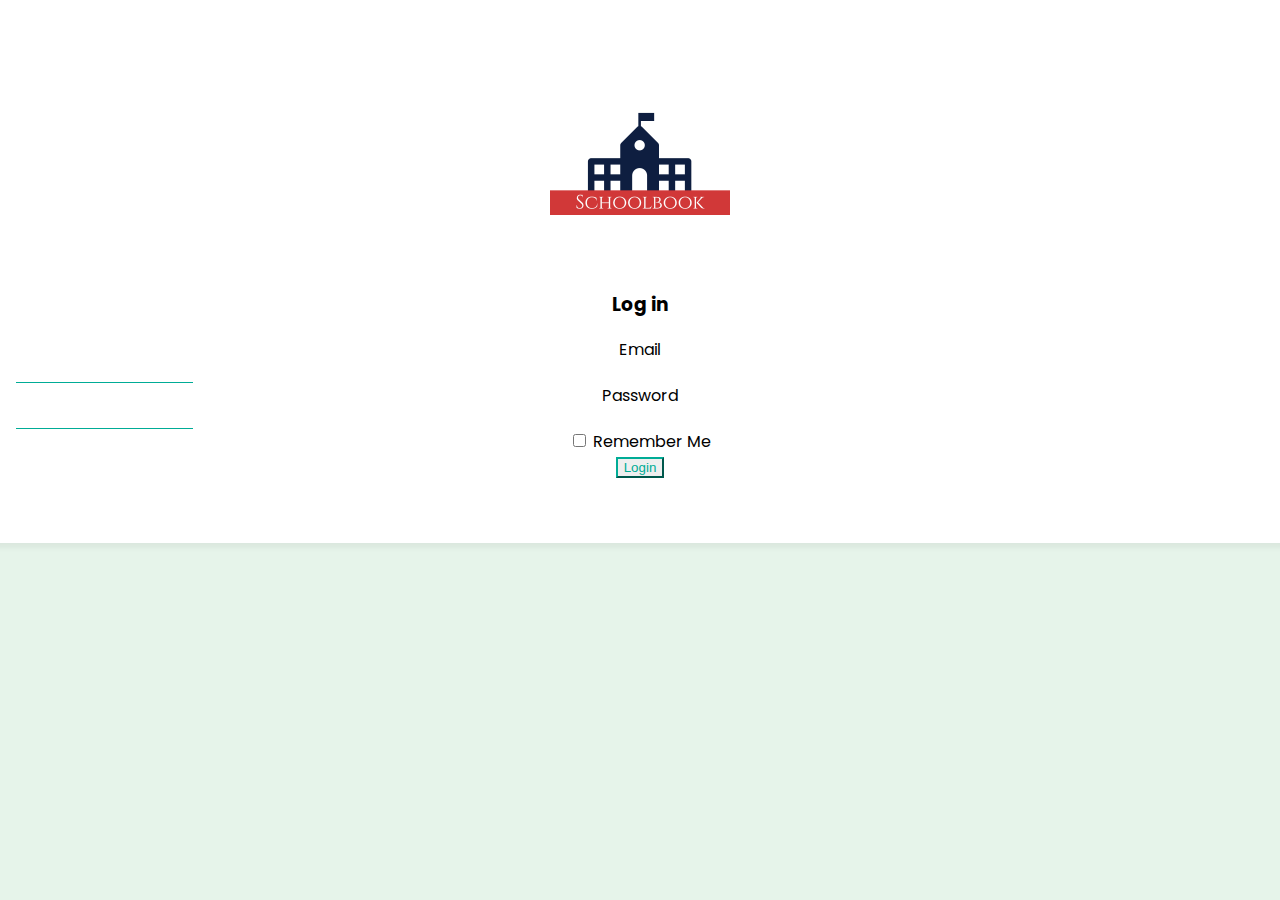
<file: index.html>
<!DOCTYPE html>
<html lang="en">
<head>
  <meta charset="utf-8">
  <link rel="icon" type="image.png" href="img/favicon-16x16.png" sizes="16x16">
  <meta name="viewport" content="width=device-width, initial-scale=1, shrink-to-fit=no">
  <title>Login page</title>

  <link rel="stylesheet" href="https://cdn.jsdelivr.net/npm/bootstrap@4.5.3/dist/css/bootstrap.min.css" integrity="sha384-TX8t27EcRE3e/ihU7zmQxVncDAy5uIKz4rEkgIXeMed4M0jlfIDPvg6uqKI2xXr2" crossorigin="anonymous">
  <link rel="stylesheet" type="text/css" href="css/style.css">

  <meta name="keywords" content="skolportal, schoolbook, elevadministration, föräldraportal, elevkalender">

  <meta name="description" content="En trygg skolportal riktat till lärare och föräldrar med chattfunktion, bilddelning och kalender.">

</head>

  <body>

  <!-- koden nedan innehåller inloggningsformuläret-->
    <div class="container">
      <div class="row content">
        <div class="col-md-6 mb-3">
          <img src="img/logo.jpg" class="img-fluid" alt="image">
        </div>
        <div class="col-md-6">
          <h3 class="login-text mb-3">Log in</h3>

          <form name="loginForm" action="huvudsida.html" onsubmit="return checkLogin()">
            <div class="form-group">
              <label for="email">Email</label>
              <input type="email" id="email" class="form-control">
            </div>
            <div class="form-group">
              <label for="password">Password</label>
              <input type="password" id="password" class="form-control">
            </div>
            <div class="form-group form-check">
              <input type="checkbox" name="checkbox" class="form-check-input" id="checkBox" onclick="toggleCheckbox()">
              <label class="form-check-label" for="checkbox">Remember Me</label>
            </div>
            <input  button class="btn btn-class" type="submit" value="Login">
          </div>
        </form>
        </div>
      </div>


    </body>

    <script src="https://code.jquery.com/jquery-3.5.1.slim.min.js" integrity="sha384-DfXdz2htPH0lsSSs5nCTpuj/zy4C+OGpamoFVy38MVBnE+IbbVYUew+OrCXaRkfj" crossorigin="anonymous"></script>

    <script src="script.js"></script>
    </html>
</file>
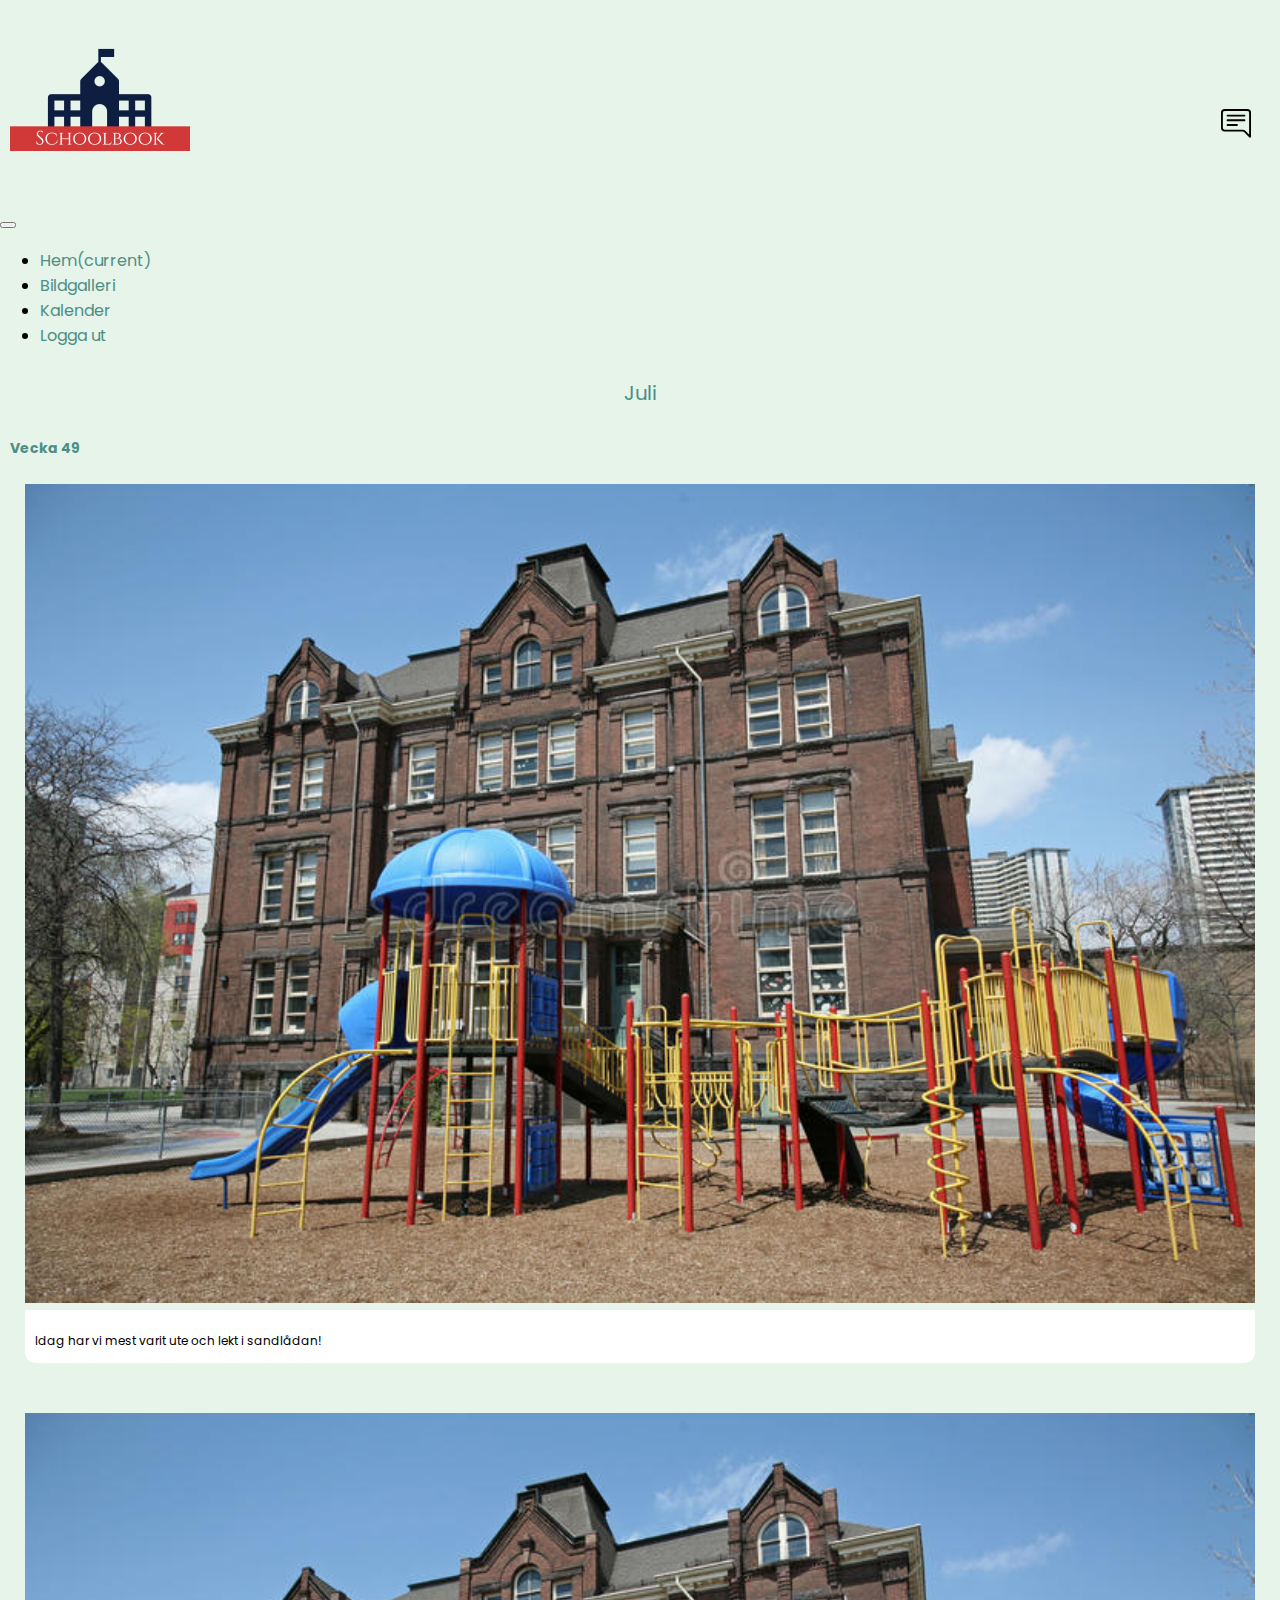
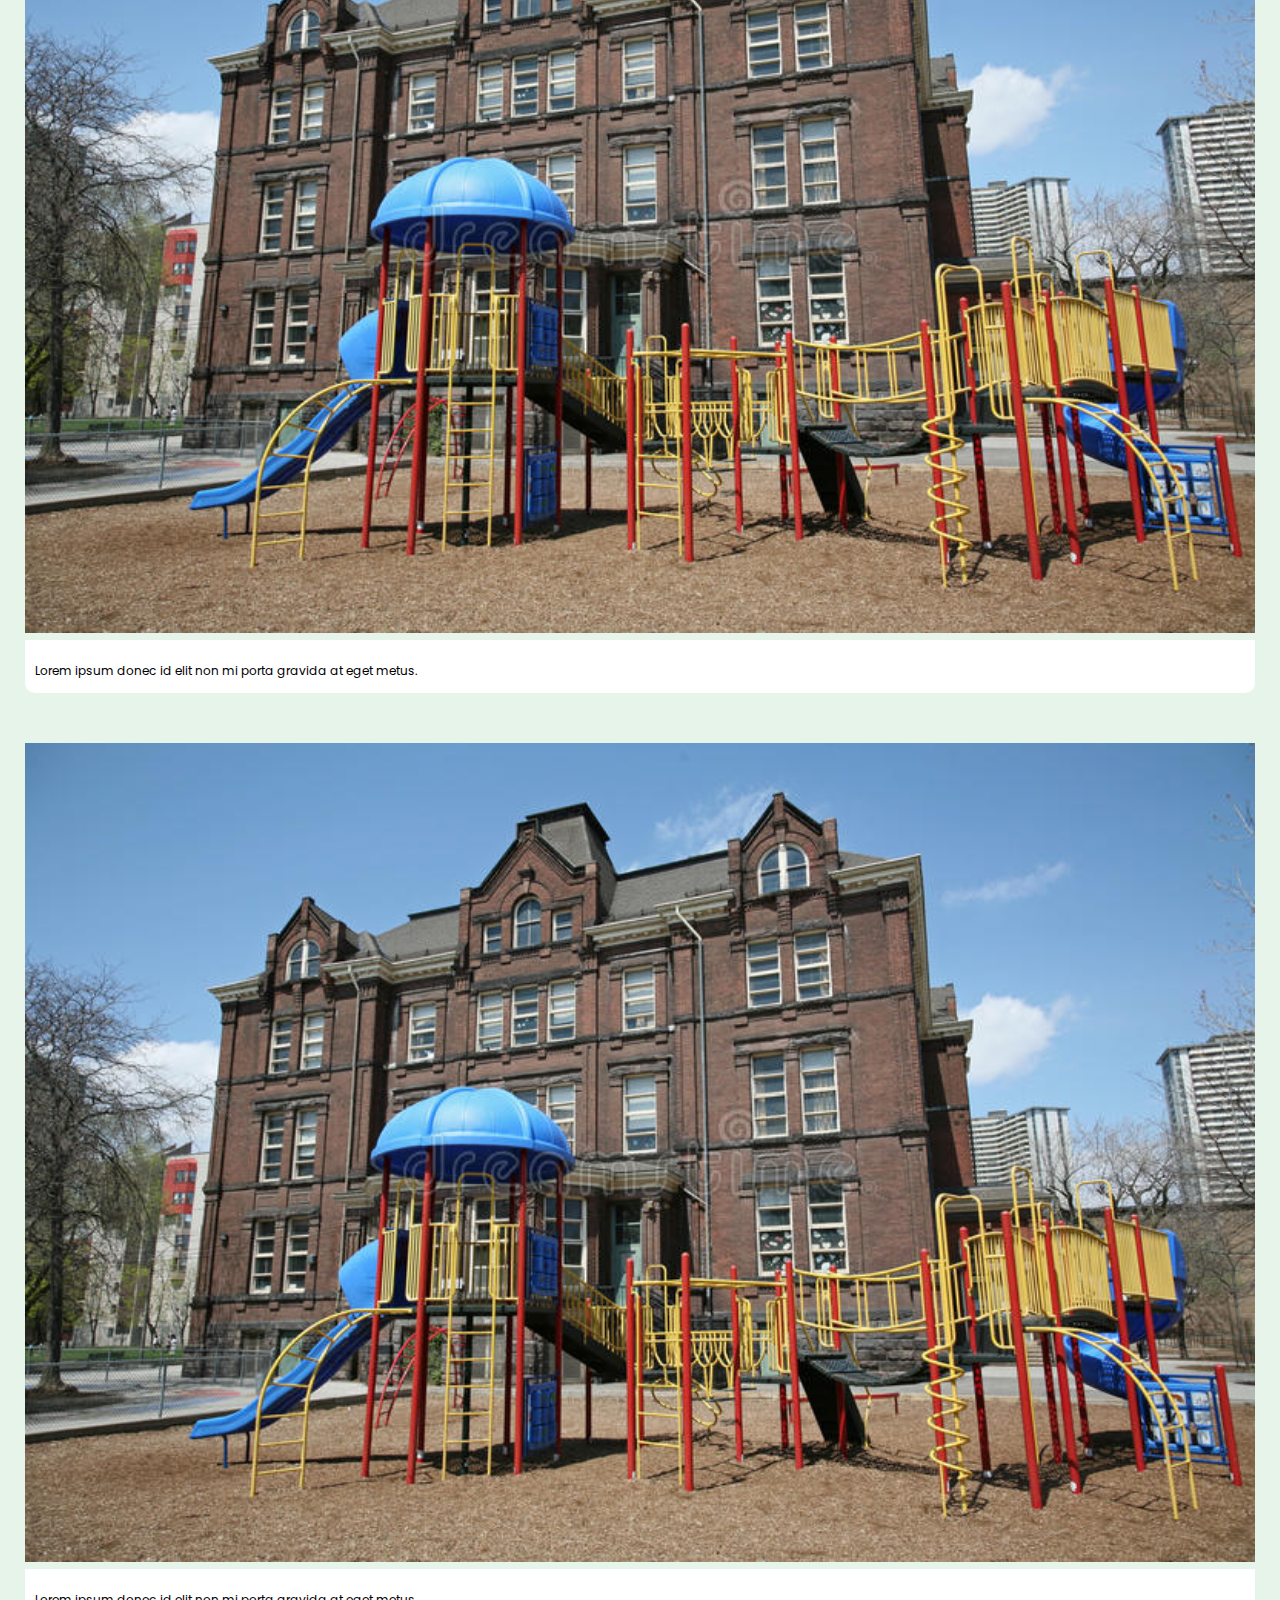
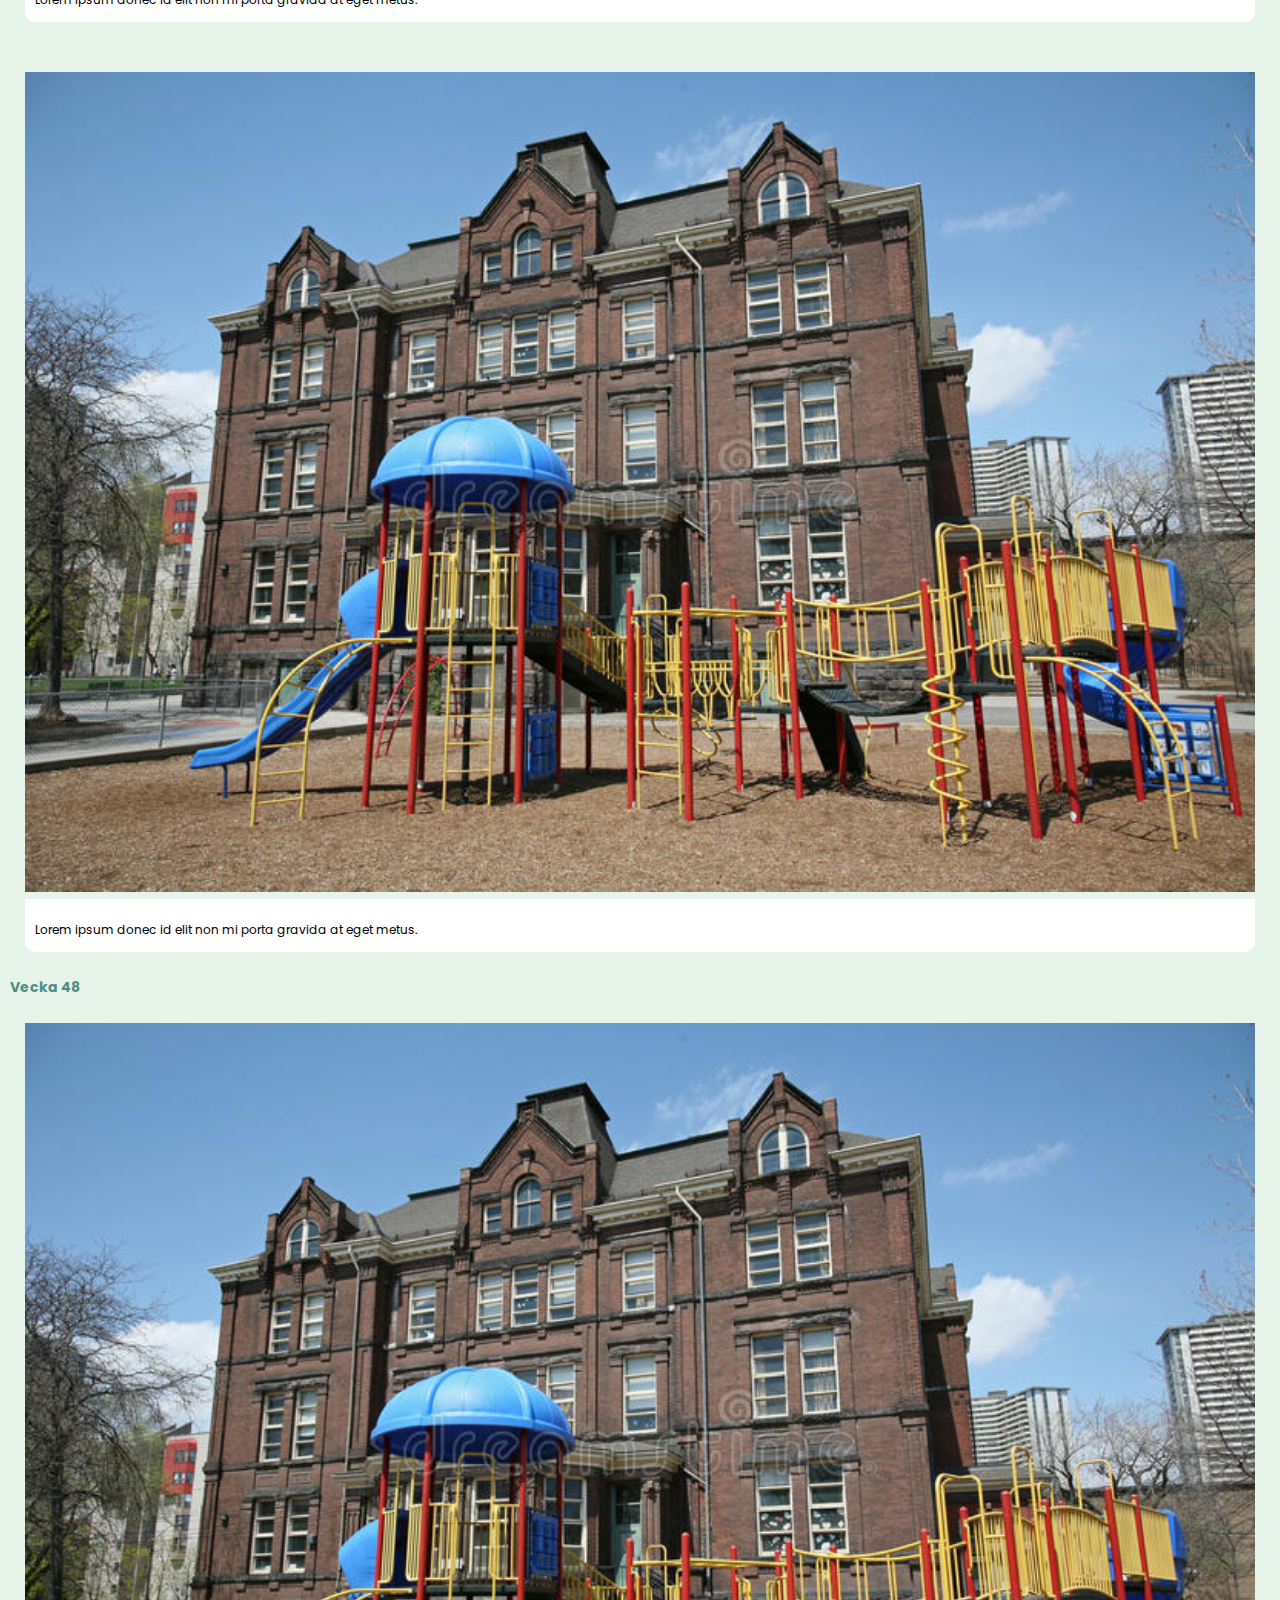
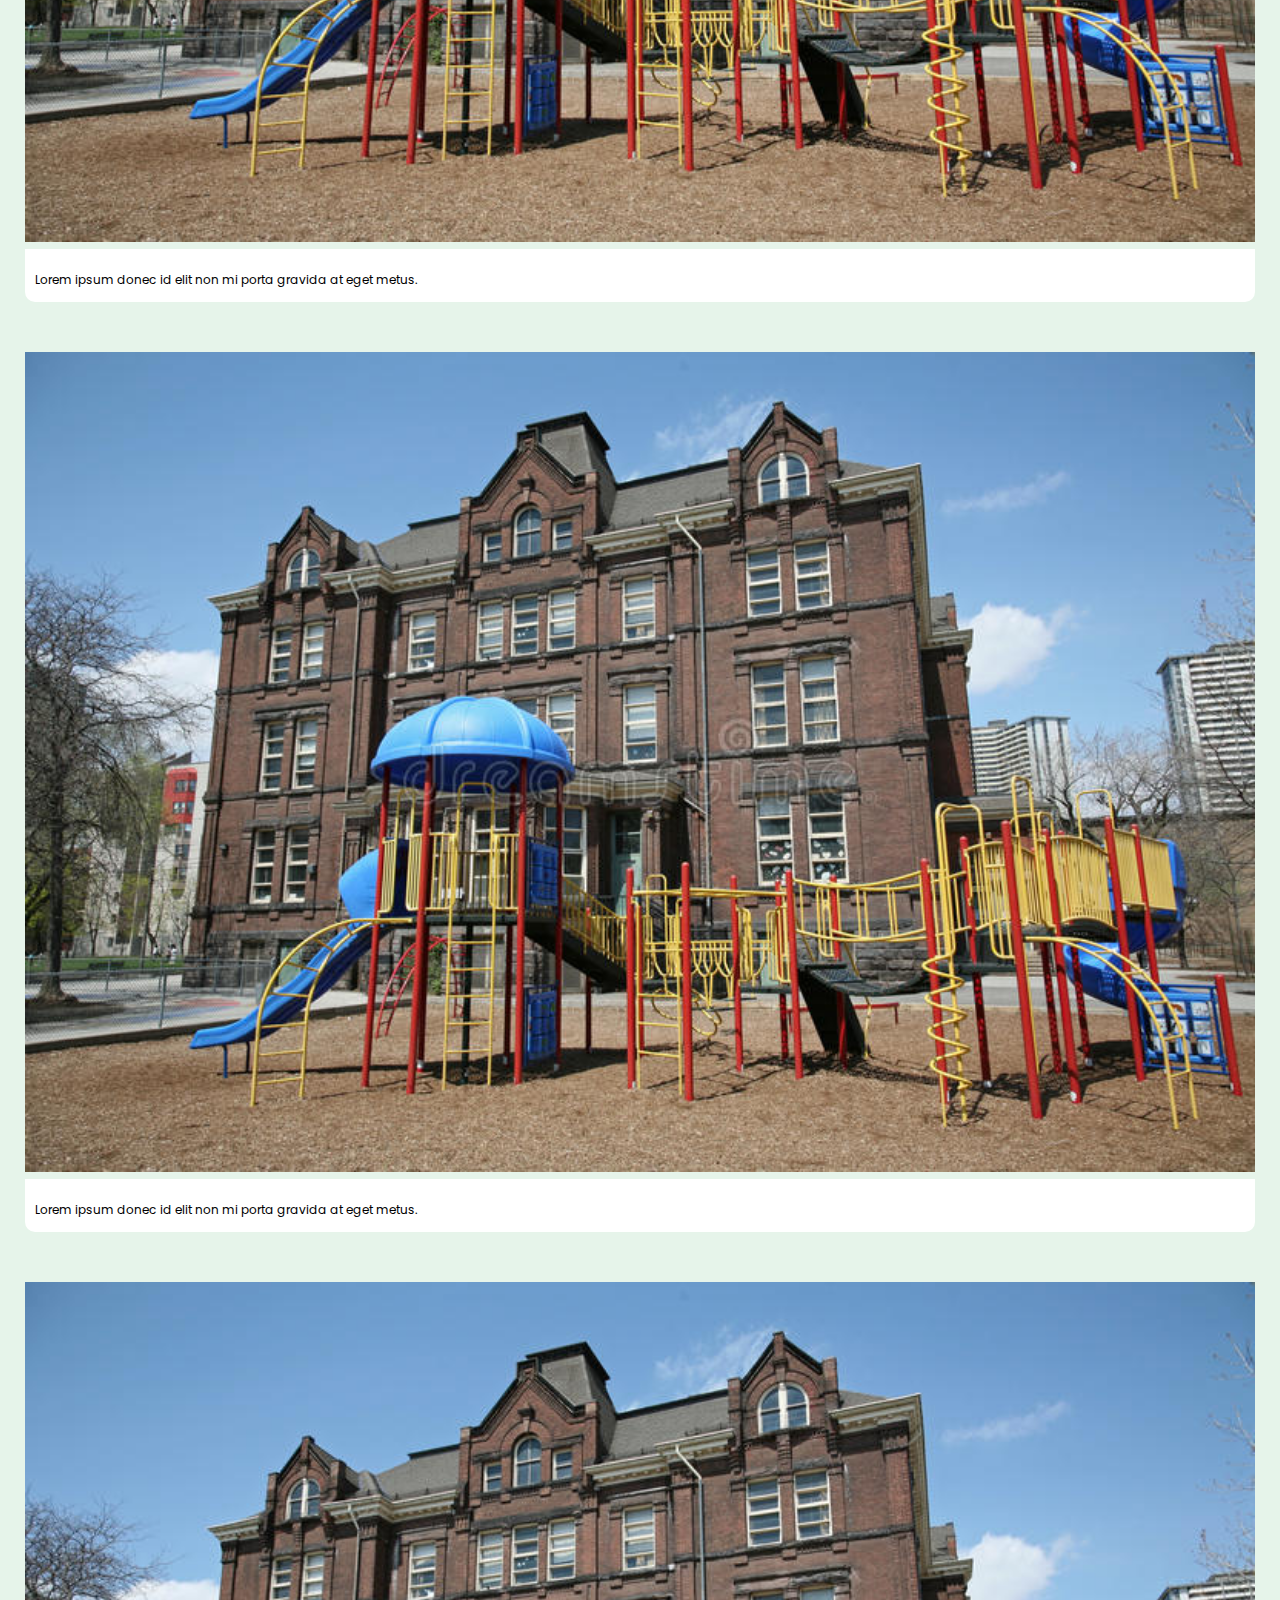
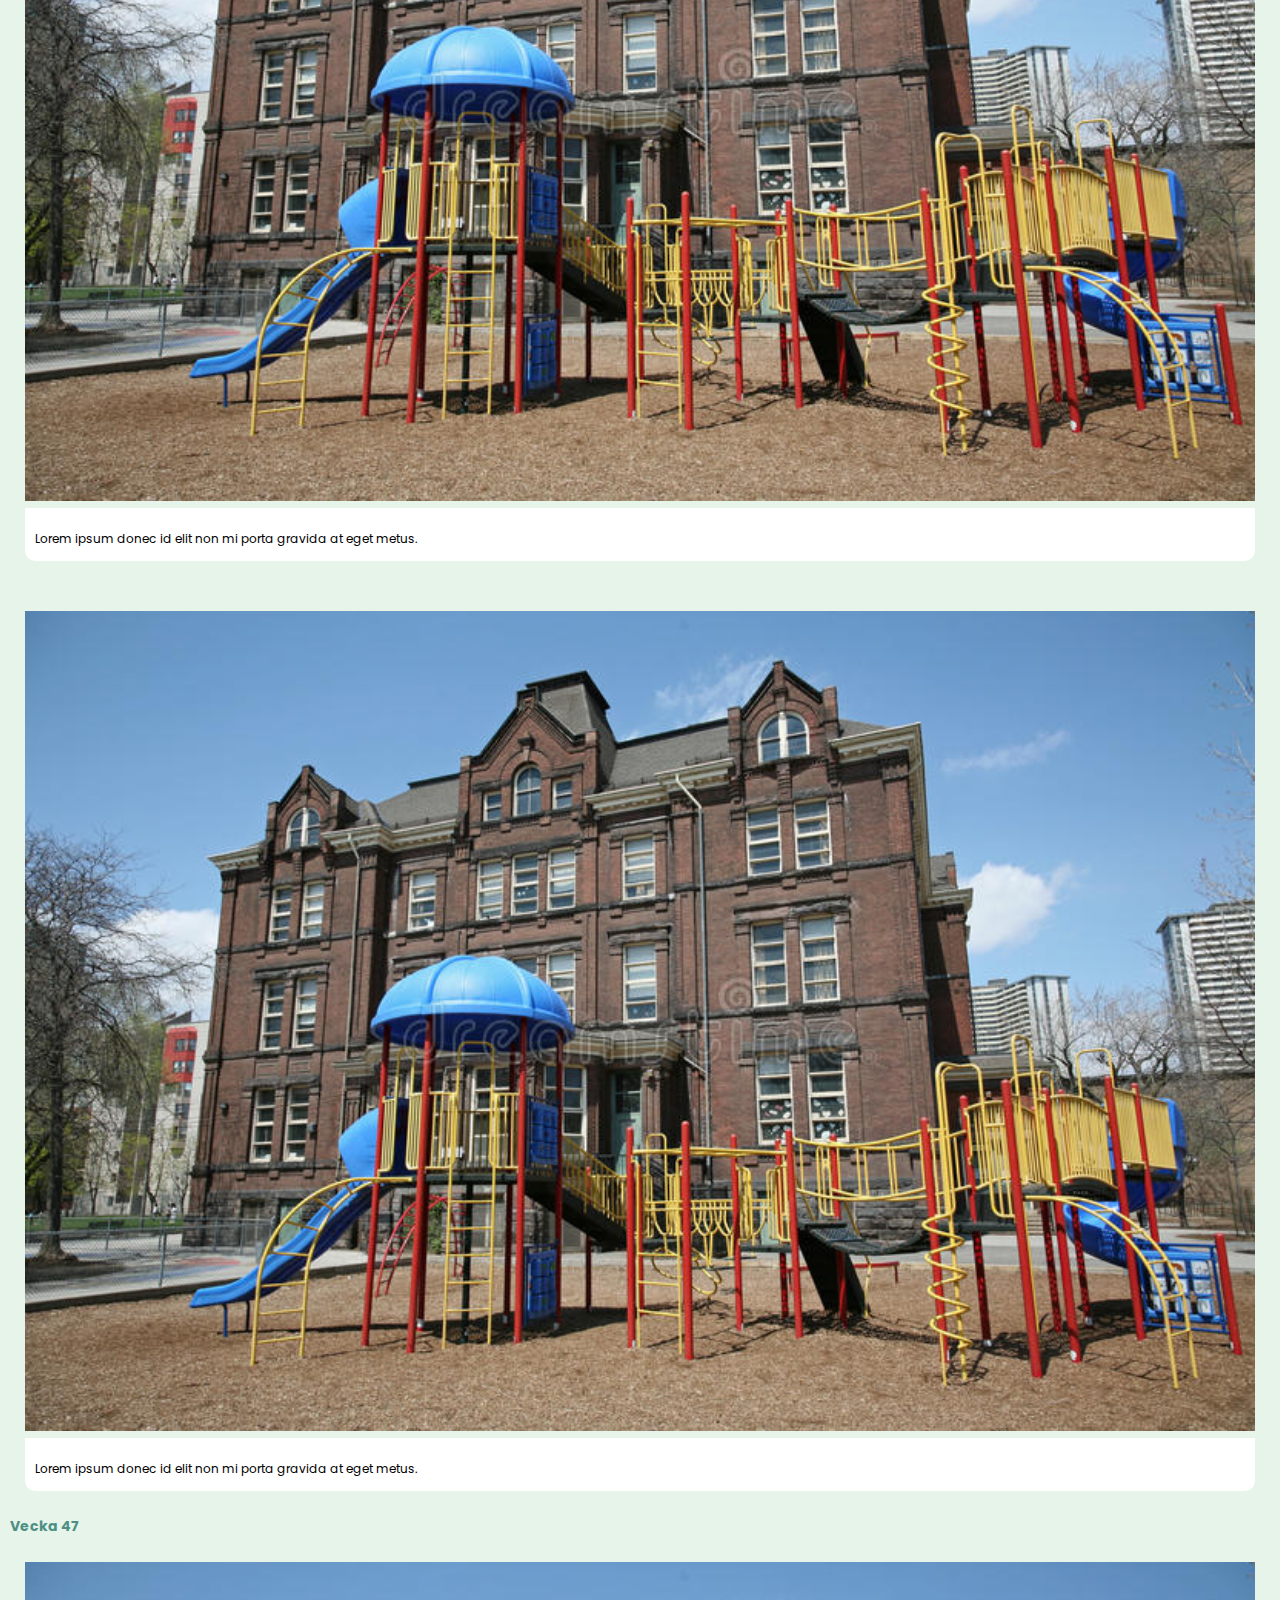
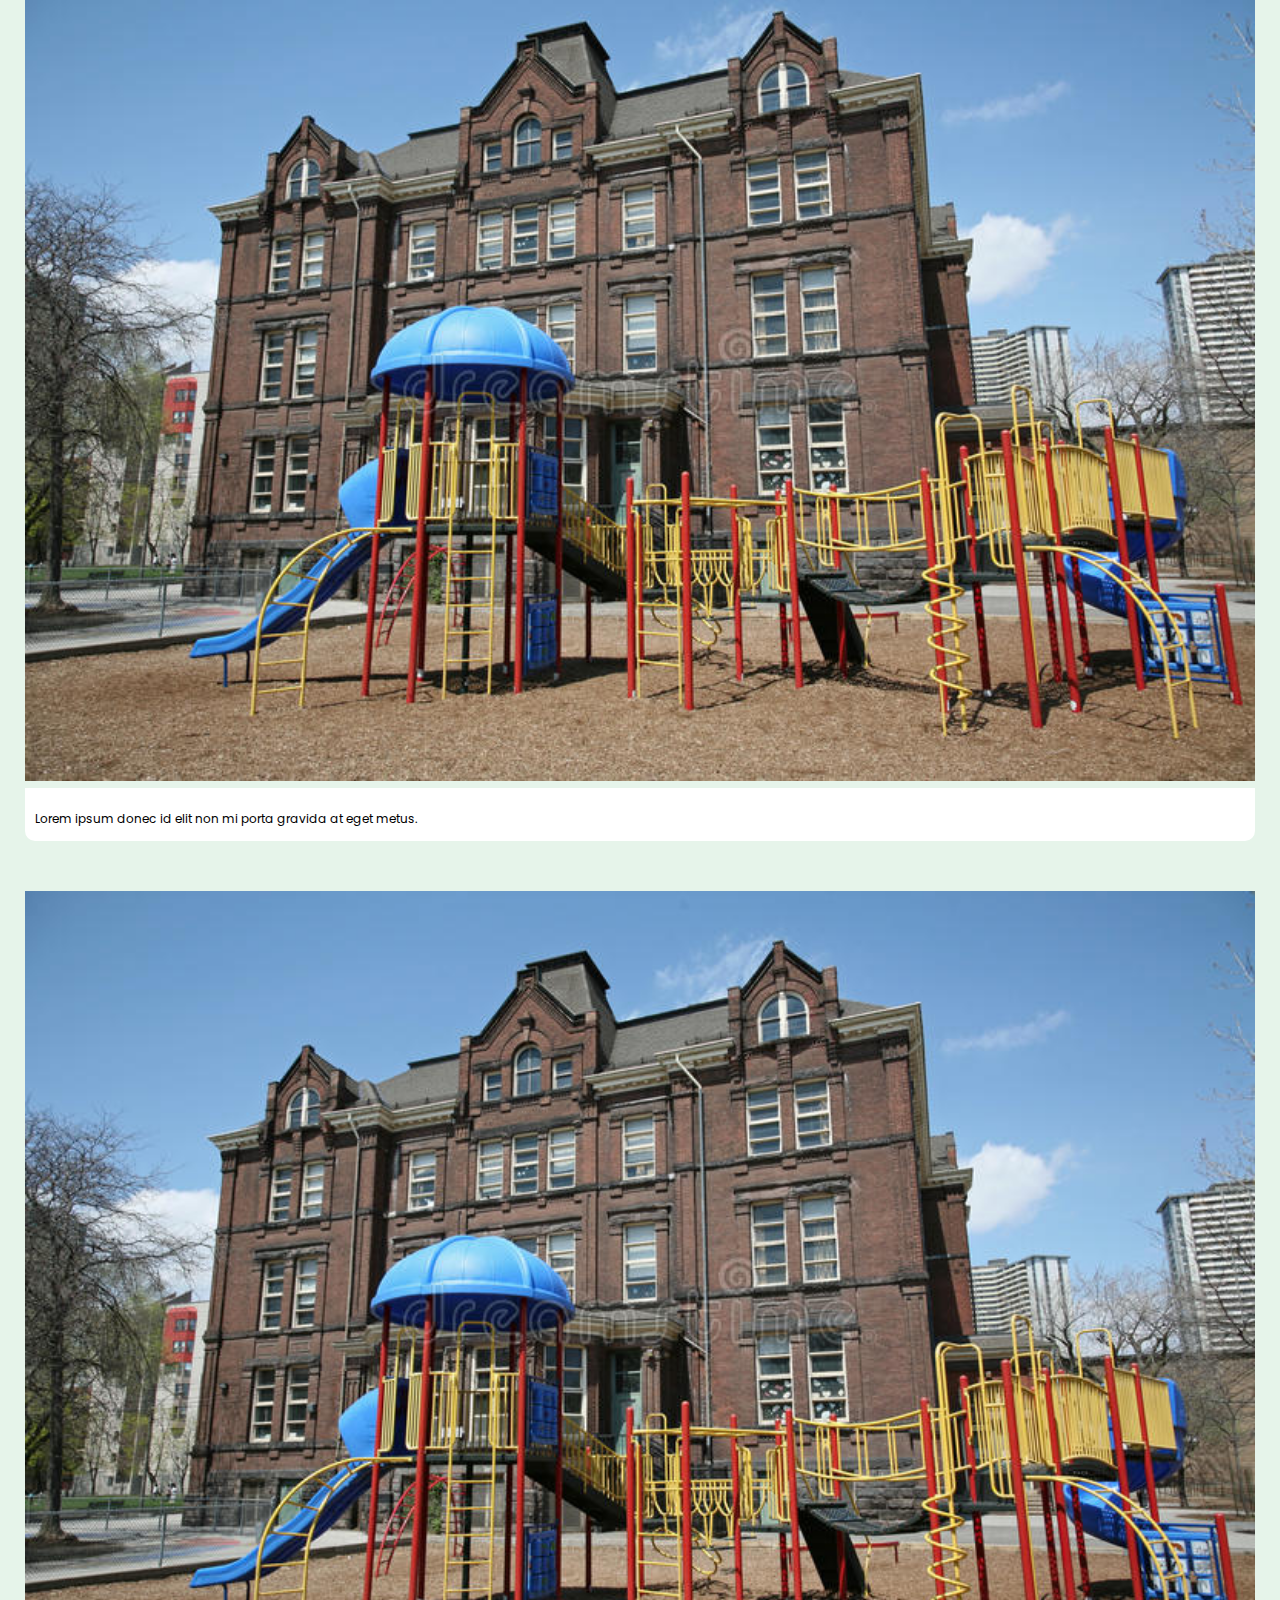
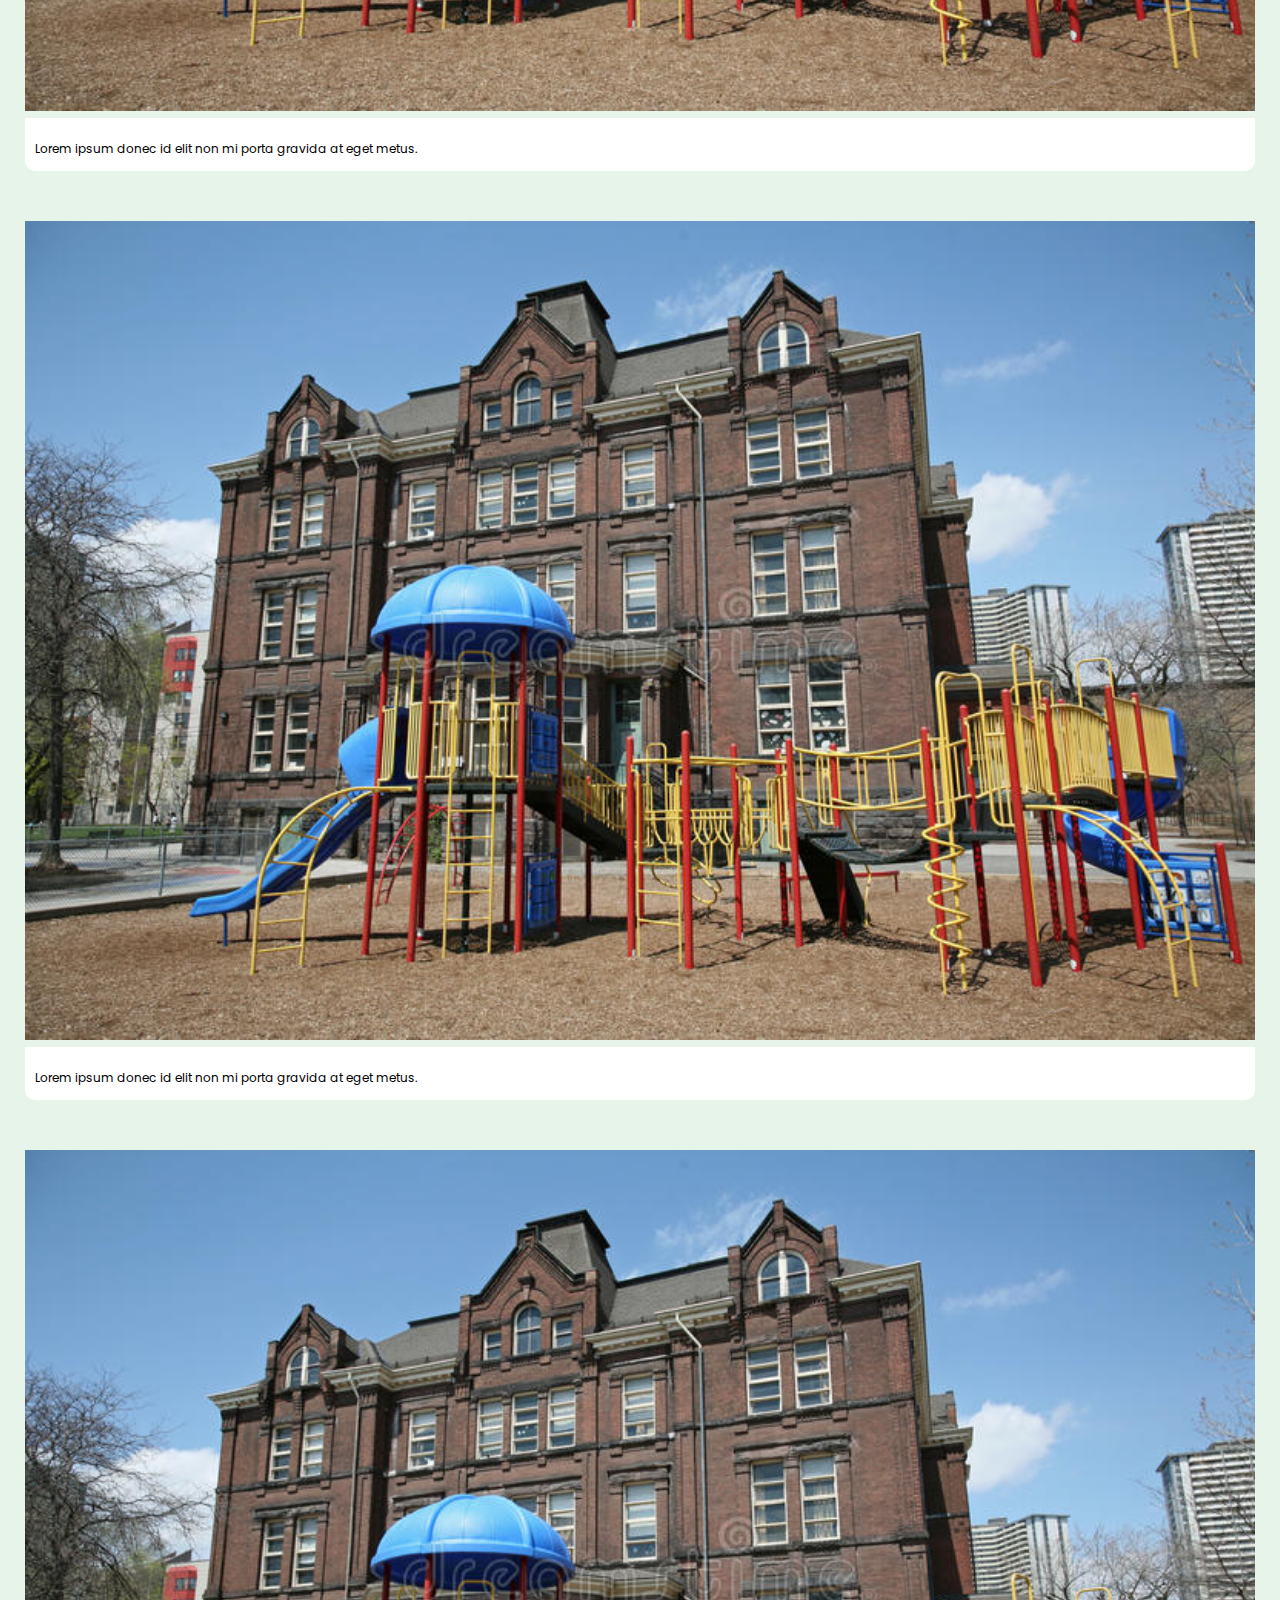
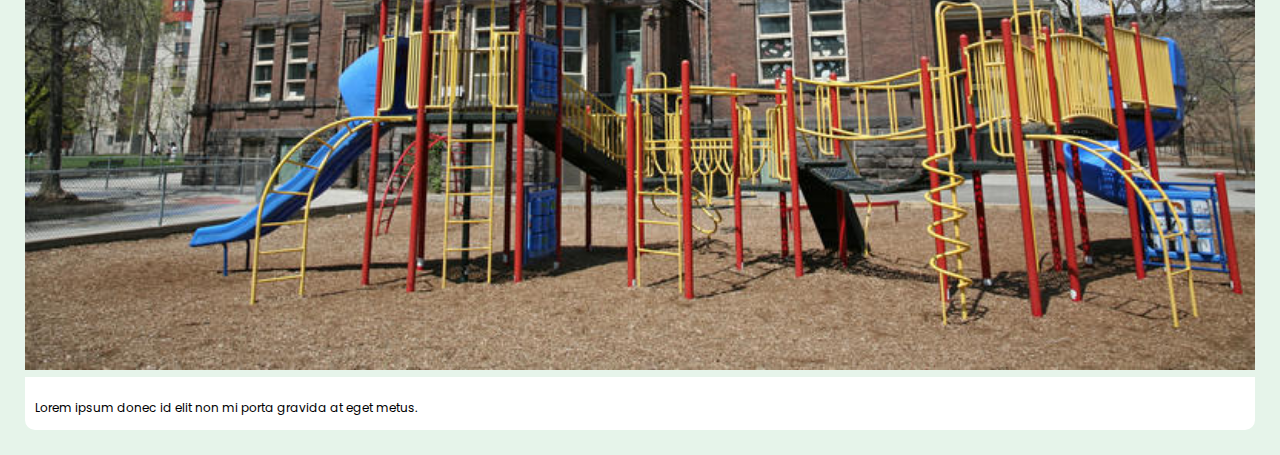
<file: bilder.html>
<!DOCTYPE html>
<html lang="en">
<head>

  <!-- Basic Page Needs
  –––––––––––––––––––––––––––––––––––––––––––––––––– -->
  <meta charset="utf-8">
  <title>Bildgalleri</title>

  <link rel="icon" type="image.png" href="img/favicon-16x16.png" sizes="16x16">
  <meta name="description" content="">
  <meta name="author" content="">

  <!-- Mobile Specific Metas
  –––––––––––––––––––––––––––––––––––––––––––––––––– -->
  <meta name="viewport" content="width=device-width, initial-scale=1">

  <!-- Bootstrap 
  –––––––––––––––––––––––––––––––––––––––––––––––––– -->
  
  <link rel="stylesheet" href="https://stackpath.bootstrapcdn.com/bootstrap/4.2.1/css/bootstrap.min.css" integrity="sha384-GJzZqFGwb1QTTN6wy59ffF1BuGJpLSa9DkKMp0DgiMDm4iYMj70gZWKYbI706tWS" crossorigin="anonymous">
<script src="https://stackpath.bootstrapcdn.com/bootstrap/4.2.1/js/bootstrap.min.js" integrity="sha384-B0UglyR+jN6CkvvICOB2joaf5I4l3gm9GU6Hc1og6Ls7i6U/mkkaduKaBhlAXv9k" crossorigin="anonymous"></script>
  <!-- CSS
  –––––––––––––––––––––––––––––––––––––––––––––––––– -->
  <link rel="stylesheet" href="css/style.css">




</head>
<body>

  <!-- koden nedan innehåller nav baren i toppen av sidan som länkar användaren till olika undersidor av hemsidan samt loggan-->
	<div class="container">
		<img src="img/logo.jpg" class="img-fluid">

		<nav class="navbar navbar-expand-lg navbar-light bg-light">
			<!--<a class="navbar-brand" href="#">Navbar</a>-->
			<button class="navbar-toggler" type="button" data-toggle="collapse" data-target="#navbarNav" aria-controls="navbarNav" aria-expanded="false" aria-label="Toggle navigation">
				<span class="navbar-toggler-icon"></span>
			</button>
			<div class="collapse navbar-collapse" id="navbarNav">
				<ul class="navbar-nav">
					<li class="nav-item">
						<a class="nav-link" href="huvudsida.html">Hem<span class="sr-only">(current)</span></a>
					</li>
					<li class="nav-item active">
						<a class="nav-link" href="bilder.html">Bildgalleri</a>
					</li>
					<li class="nav-item">
						<a class="nav-link" href="kalender.html">Kalender</a>
					</li>
					<li class="nav-item">
						<a class="nav-link" href="index.html">Logga ut</a>
					</li>
				</ul>
			</div>
		</nav>
	</div>

  <div class="month">
  <div class="row">
    <div class="col-md-4" class id="december"><a href="december.html"><i class="arrow left"></i>December</a></div>
    <div class="col-md-4">November</div>
    <div class="col-md-4" class id="oktober"><a href="oktober.html">Oktober<i class="arrow right"></i></a></div>
  </div>
  </div>





  <div class="container" class id="gallery">

    <div class="row">
      <div class="col-md-12">Vecka 49</div>

    <div class="row">

      <div class="col-md-3">
        <div class="thumbnail">
          <a href="img/skola.jpg" target="_blank">
          <img src="img/skola.jpg" alt="lekplats" style="width:100%"></a>
            <div class="caption">
              <p>Idag har vi mest varit ute och lekt i sandlådan!</p>
            </div>

        </div>
      </div>
      <div class="col-md-3">
        <div class="thumbnail">
          <a href="img/skola.jpg" target="_blank">
            <img src="img/skola.jpg" alt="lekplats" style="width:100%"></a>
            <div class="caption">
              <p>Lorem ipsum donec id elit non mi porta gravida at eget metus.</p>
            </div>

        </div>
      </div>
      <div class="col-md-3">
        <div class="thumbnail">
          <a href="img/skola.jpg" target="_blank">
            <img src="img/skola.jpg" alt="lekplats" style="width:100%"></a>
            <div class="caption">
              <p>Lorem ipsum donec id elit non mi porta gravida at eget metus.</p>
            </div>
        </div>
      </div>

      <div class="col-md-3">
        <div class="thumbnail">
          <a href="img/skola.jpg" target="_blank">
            <img src="img/skola.jpg" alt="lekplats" style="width:100%"></a>
            <div class="caption">
              <p>Lorem ipsum donec id elit non mi porta gravida at eget metus.</p>
            </div>

        </div>
      </div>

    </div>

    <div class="row">
      <div class="col-md-12">Vecka 48</div>
  
    <div class="row">

      <div class="col-md-3">
        <div class="thumbnail">
          <a href="img/skola.jpg" target="_blank">
          <img src="img/skola.jpg" alt="lekplats" style="width:100%"></a>
            <div class="caption">
              <p>Lorem ipsum donec id elit non mi porta gravida at eget metus.</p>
            </div>

        </div>
      </div>
      <div class="col-md-3">
        <div class="thumbnail">
          <a href="img/skola.jpg" target="_blank">
            <img src="img/skola.jpg" alt="lekplats" style="width:100%"></a>
            <div class="caption">
              <p>Lorem ipsum donec id elit non mi porta gravida at eget metus.</p>
            </div>

        </div>
      </div>
      <div class="col-md-3">
        <div class="thumbnail">
          <a href="img/skola.jpg" target="_blank">
            <img src="img/skola.jpg" alt="lekplats" style="width:100%"></a>
            <div class="caption">
              <p>Lorem ipsum donec id elit non mi porta gravida at eget metus.</p>
            </div>
        </div>
      </div>

      <div class="col-md-3">
        <div class="thumbnail">
          <a href="img/skola.jpg" target="_blank">
            <img src="img/skola.jpg" alt="lekplats" style="width:100%"></a>
            <div class="caption">
              <p>Lorem ipsum donec id elit non mi porta gravida at eget metus.</p>
            </div>

        </div>
      </div>

    </div>


    <div class="row">
      <div class="col-md-12">Vecka 47</div>

    <div class="row">

      <div class="col-md-3">
        <div class="thumbnail">
          <a href="img/skola.jpg" target="_blank">
          <img src="img/skola.jpg" alt="lekplats" style="width:100%"></a>
            <div class="caption">
              <p>Lorem ipsum donec id elit non mi porta gravida at eget metus.</p>
            </div>

        </div>
      </div>
      <div class="col-md-3">
        <div class="thumbnail">
          <a href="img/skola.jpg" target="_blank">
            <img src="img/skola.jpg" alt="lekplats" style="width:100%"></a>
            <div class="caption">
              <p>Lorem ipsum donec id elit non mi porta gravida at eget metus.</p>
            </div>

        </div>
      </div>
      <div class="col-md-3">
        <div class="thumbnail">
          <a href="img/skola.jpg" target="_blank">
            <img src="img/skola.jpg" alt="lekplats" style="width:100%"></a>
            <div class="caption">
              <p>Lorem ipsum donec id elit non mi porta gravida at eget metus.</p>
            </div>
        </div>
      </div>

      <div class="col-md-3">
        <div class="thumbnail">
          <a href="img/skola.jpg" target="_blank">
            <img src="img/skola.jpg" alt="lekplats" style="width:100%"></a>
            <div class="caption">
              <p>Lorem ipsum donec id elit non mi porta gravida at eget metus.</p>
            </div>

        </div>
      </div>

    </div>
  
  </div>

  <!-- koden nedan hämtar "X" ikonen samt länkarna till de olika kontakterna som inte kommer att implementeras -->

  <aside>
  <div id="mySidenav" class="sidenav">
  <a href="javascript:void(0)" class="closebtn" onclick="closeNav()">&times;</a>
  <br>
  <a href="#">Erikas Pappa</a>
  <a href="#">Sandras Pappa</a>
  <a href="#">Sigurs Mamma</a>
  <a href="#">Anders Mamma</a>
</div>

<!-- koden nedan hämtar meddelande ikonen i höger hörn samt kopplas till funktionen -->

<div id="main">
  <span style="font-size:30px;cursor:pointer" onclick="openNav()"><svg width="1em" height="1em" viewBox="0 0 16 16" class="bi bi-chat-right-text" fill="currentColor" xmlns="http://www.w3.org/2000/svg">
  <path fill-rule="evenodd" d="M2 1h12a1 1 0 0 1 1 1v11.586l-2-2A2 2 0 0 0 11.586 11H2a1 1 0 0 1-1-1V2a1 1 0 0 1 1-1zm12-1a2 2 0 0 1 2 2v12.793a.5.5 0 0 1-.854.353l-2.853-2.853a1 1 0 0 0-.707-.293H2a2 2 0 0 1-2-2V2a2 2 0 0 1 2-2h12z"/>
  <path fill-rule="evenodd" d="M3 3.5a.5.5 0 0 1 .5-.5h9a.5.5 0 0 1 0 1h-9a.5.5 0 0 1-.5-.5zM3 6a.5.5 0 0 1 .5-.5h9a.5.5 0 0 1 0 1h-9A.5.5 0 0 1 3 6zm0 2.5a.5.5 0 0 1 .5-.5h5a.5.5 0 0 1 0 1h-5a.5.5 0 0 1-.5-.5z"/>
</svg> </span>
</div>
</aside>


</body>
<script src="https://code.jquery.com/jquery-3.5.1.slim.min.js" integrity="sha384-DfXdz2htPH0lsSSs5nCTpuj/zy4C+OGpamoFVy38MVBnE+IbbVYUew+OrCXaRkfj" crossorigin="anonymous"></script>
  <script src="https://cdn.jsdelivr.net/npm/bootstrap@4.5.3/dist/js/bootstrap.bundle.min.js" integrity="sha384-ho+j7jyWK8fNQe+A12Hb8AhRq26LrZ/JpcUGGOn+Y7RsweNrtN/tE3MoK7ZeZDyx" crossorigin="anonymous"></script>
    

<script src="script.js"></script>

</html>
</file>
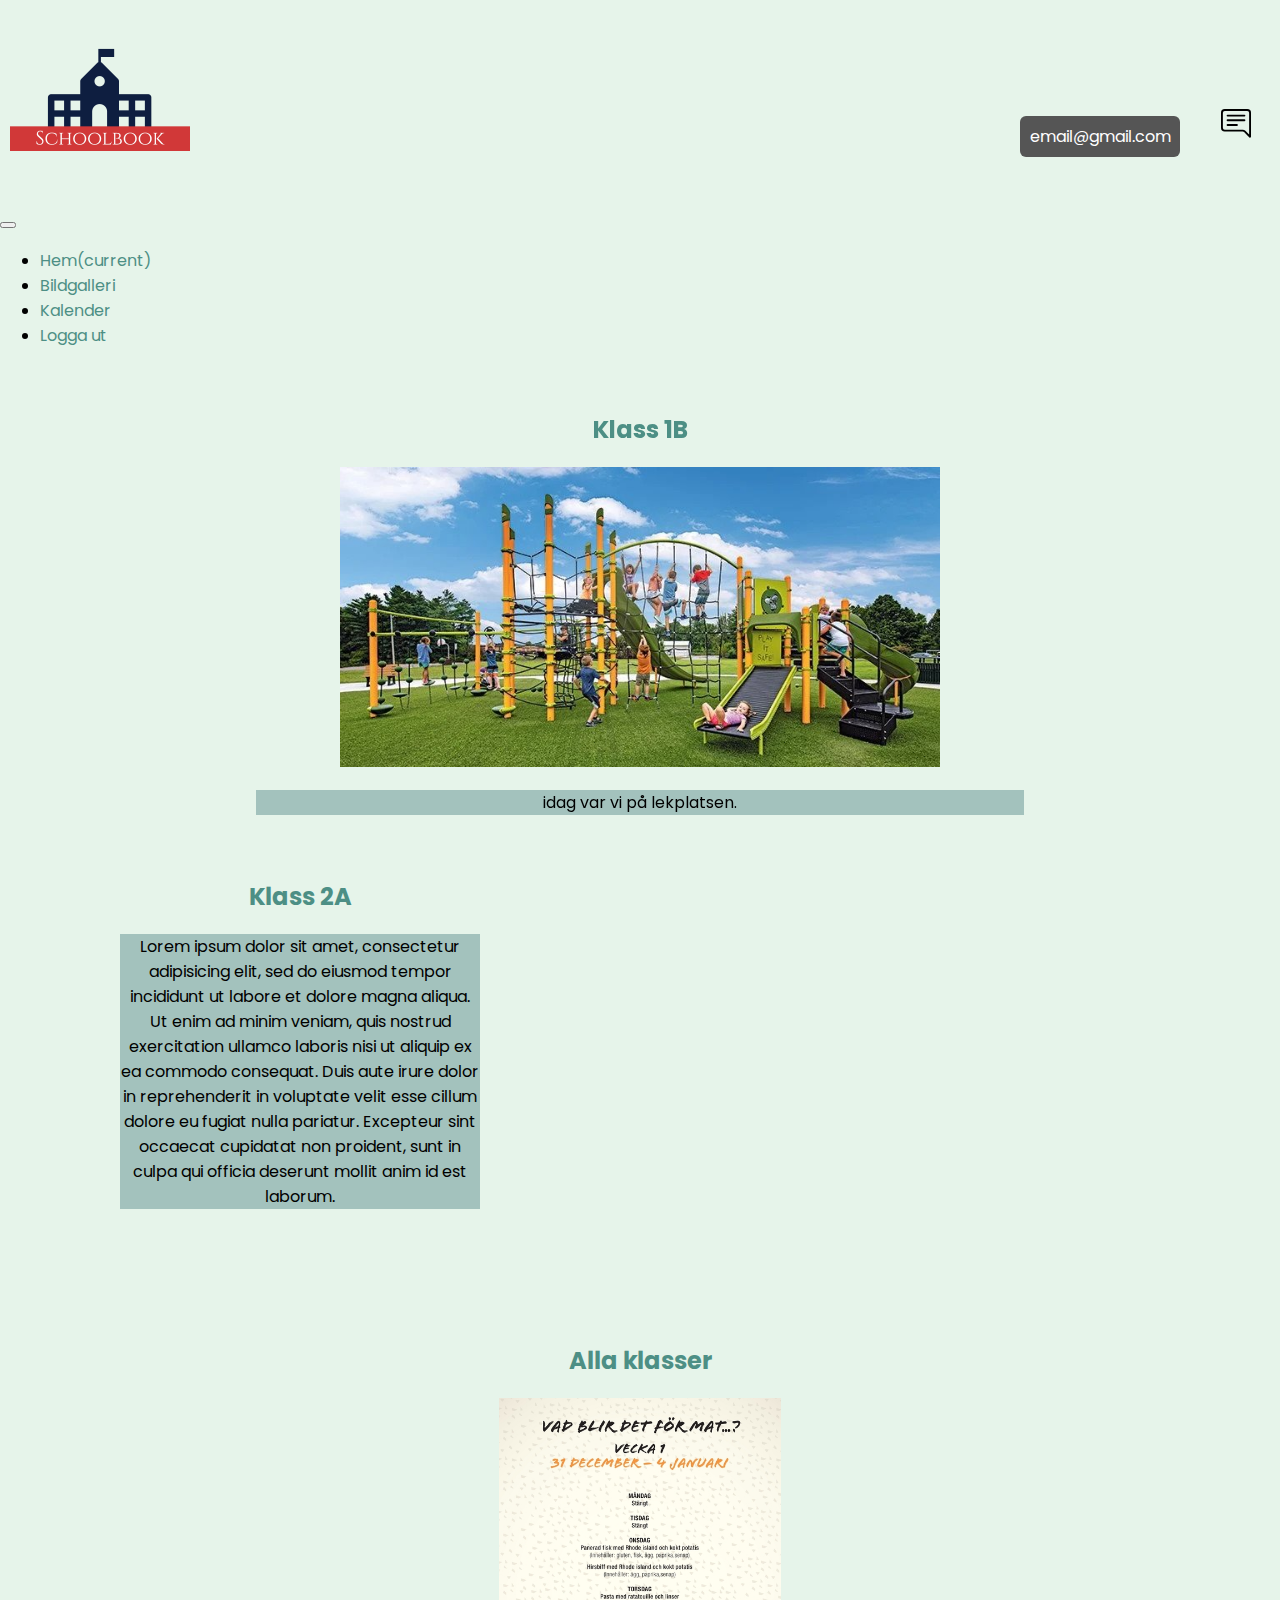
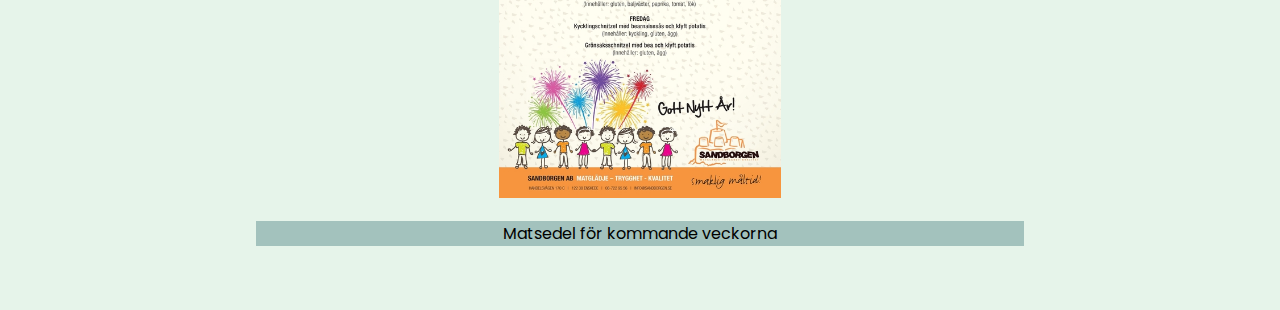
<file: huvudsida.html>
<!DOCTYPE html>
<html lang="en">
    <head>
        
		<title>Skoldagboken</title>
		<link rel="icon" type="image.png" href="img/favicon-16x16.png" sizes="16x16">
		<meta charset="utf-8">
		<meta name="viewport" content="width=device-width, initial-scale=1, shrink-to-fit=no">

        <link rel="stylesheet" href="https://stackpath.bootstrapcdn.com/bootstrap/4.2.1/css/bootstrap.min.css" integrity="sha384-GJzZqFGwb1QTTN6wy59ffF1BuGJpLSa9DkKMp0DgiMDm4iYMj70gZWKYbI706tWS" crossorigin="anonymous">
		<script src="https://stackpath.bootstrapcdn.com/bootstrap/4.2.1/js/bootstrap.min.js" integrity="sha384-B0UglyR+jN6CkvvICOB2joaf5I4l3gm9GU6Hc1og6Ls7i6U/mkkaduKaBhlAXv9k" crossorigin="anonymous"></script>
   
		<link rel="stylesheet" type="text/css" href="css/style.css">

    </head>


<body onload="loadName()" onscroll="hideName()">

	<!-- koden nedan innehåller nav baren i toppen av sidan som länkar användaren till olika undersidor av hemsidan samt loggan-->

	<div class="container">
		<img src="img/logo.jpg" class="img-fluid">

		<nav class="navbar navbar-expand-lg navbar-light bg-light">
			<!--<a class="navbar-brand" href="#">Navbar</a>-->
			<button class="navbar-toggler" type="button" data-toggle="collapse" data-target="#navbarNav" aria-controls="navbarNav" aria-expanded="false" aria-label="Toggle navigation">
				<span class="navbar-toggler-icon"></span>
			</button>
			<div class="collapse navbar-collapse" id="navbarNav">
				<ul class="navbar-nav">
					<li class="nav-item active">
						<a class="nav-link" href="#">Hem<span class="sr-only">(current)</span></a>
					</li>
					<li class="nav-item">
						<a class="nav-link" href="bilder.html">Bildgalleri</a>
					</li>
					<li class="nav-item">
						<a class="nav-link" href="kalender.html">Kalender</a>
					</li>
					<li class="nav-item">
						<a class="nav-link" href="index.html">Logga ut</a>
					</li>
				</ul>
			</div>
		</nav>
	</div>

	<!-- koden nedan är den popup som dyker upp med användarens namn -->


		<div id="popUpDiv">
 			<p class="popuptext" id="myPopup"> </p>
		</div>

	

	<!-- koden nedan innehåller de olika inläggen som presenteras på huvudsidan -->

	<mainSection>
	<div class="d-flex justify-content-around ">	
		
		<article class="post">
			<h2 class="klasser">Klass 1B</h2>
			<img class="resize2" src="img/playground.jpg"></img>
			<p>idag var vi på lekplatsen.</p>

		</article>
	</div>

		<div class="d-flex justify-content-around ">	
		
		<article class="post resize">
			<h2 class="klasser">Klass 2A</h2>
			
			<p >
				Lorem ipsum dolor sit amet, consectetur adipisicing elit, sed do eiusmod
			tempor incididunt ut labore et dolore magna aliqua. Ut enim ad minim veniam,
			quis nostrud exercitation ullamco laboris nisi ut aliquip ex ea commodo
			consequat. Duis aute irure dolor in reprehenderit in voluptate velit esse
			cillum dolore eu fugiat nulla pariatur. Excepteur sint occaecat cupidatat non
			proident, sunt in culpa qui officia deserunt mollit anim id est laborum.</p>

		</article>
	</div>


		<div class="d-flex justify-content-around ">	
		
		<article class="post">
			<h2 class="klasser">Alla klasser</h2>
			<img class="resize" src="img/matsedel.jpg"></img>
			<p>Matsedel för kommande veckorna</p>
		

		</article>
	</div>
	</div>
	</mainSection>

<!-- koden nedan hämtar "X" ikonen samt länkarna till de olika kontakterna som inte kommer att implementeras -->

	<aside>
  <div id="mySidenav" class="sidenav">
  <a href="javascript:void(0)" class="closebtn" onclick="closeNav()">&times;</a>
  <br>
  <a href="#">Erikas Pappa</a>
  <a href="#">Sandras Pappa</a>
  <a href="#">Sigurs Mamma</a>
  <a href="#">Anders Mamma</a>
</div>


<!-- koden nedan hämtar meddelande ikonen i höger hörn samt kopplas till funktionen -->

<div id="main">
  <span style="font-size:30px;cursor:pointer" onclick="openNav()"><svg width="1em" height="1em" viewBox="0 0 16 16" class="bi bi-chat-right-text" fill="currentColor" xmlns="http://www.w3.org/2000/svg">
  <path fill-rule="evenodd" d="M2 1h12a1 1 0 0 1 1 1v11.586l-2-2A2 2 0 0 0 11.586 11H2a1 1 0 0 1-1-1V2a1 1 0 0 1 1-1zm12-1a2 2 0 0 1 2 2v12.793a.5.5 0 0 1-.854.353l-2.853-2.853a1 1 0 0 0-.707-.293H2a2 2 0 0 1-2-2V2a2 2 0 0 1 2-2h12z"/>
  <path fill-rule="evenodd" d="M3 3.5a.5.5 0 0 1 .5-.5h9a.5.5 0 0 1 0 1h-9a.5.5 0 0 1-.5-.5zM3 6a.5.5 0 0 1 .5-.5h9a.5.5 0 0 1 0 1h-9A.5.5 0 0 1 3 6zm0 2.5a.5.5 0 0 1 .5-.5h5a.5.5 0 0 1 0 1h-5a.5.5 0 0 1-.5-.5z"/>
</svg> </span>
</div>
</aside>

</body>
<script src="https://code.jquery.com/jquery-3.5.1.slim.min.js" integrity="sha384-DfXdz2htPH0lsSSs5nCTpuj/zy4C+OGpamoFVy38MVBnE+IbbVYUew+OrCXaRkfj" crossorigin="anonymous"></script>
<script src="https://cdn.jsdelivr.net/npm/bootstrap@4.5.3/dist/js/bootstrap.bundle.min.js" integrity="sha384-ho+j7jyWK8fNQe+A12Hb8AhRq26LrZ/JpcUGGOn+Y7RsweNrtN/tE3MoK7ZeZDyx" crossorigin="anonymous"></script>


<script src="script.js"></script>
</html>
</file>
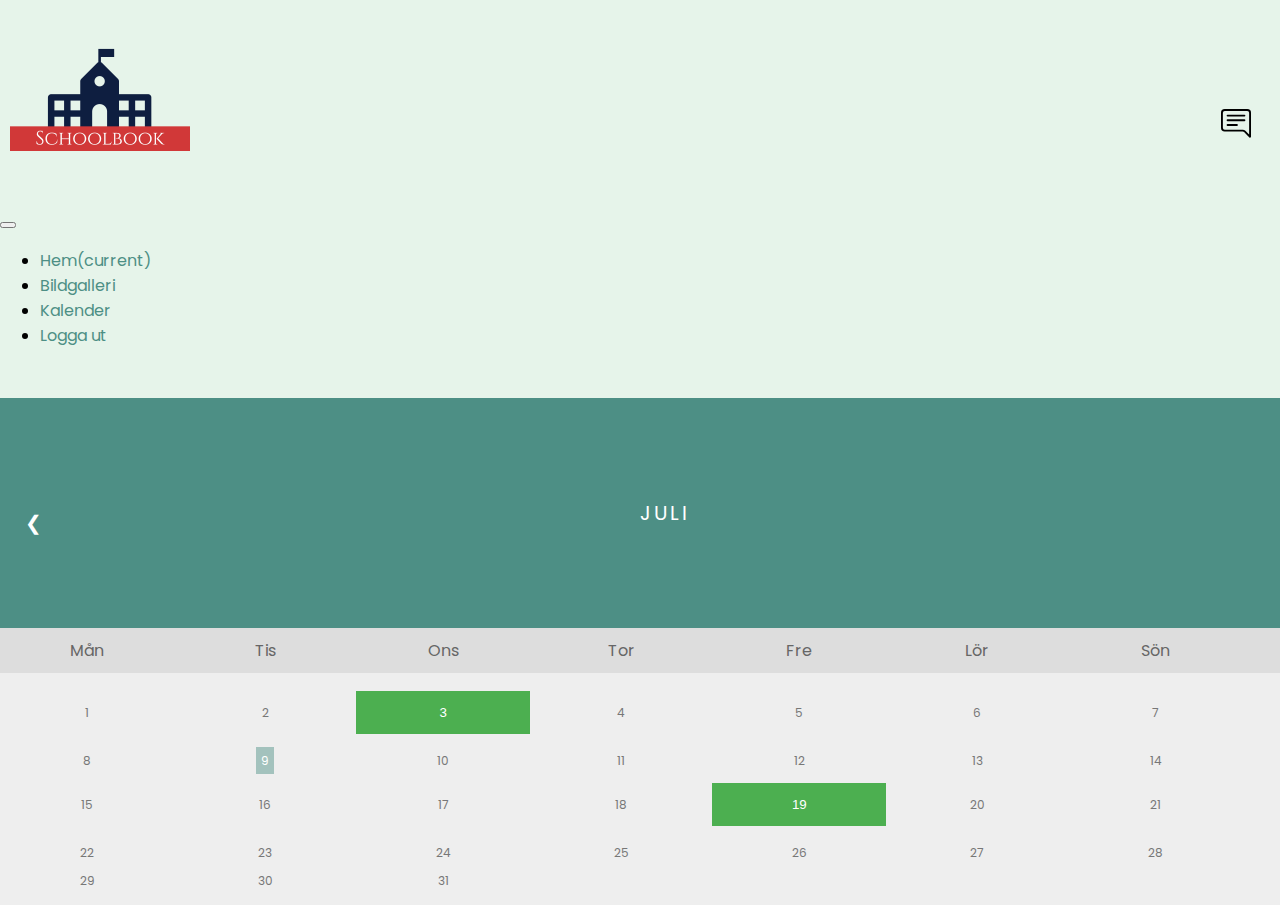
<file: kalender.html>
<!DOCTYPE html>
<html lang="en">
    <head>
		<!--Storlek och kompatibilitet-->
        <meta charset="utf-8">
        <link rel="icon" type="image.png" href="img/favicon-16x16.png" sizes="16x16">
		<meta content="IE=edge,chrome=1" http-equiv="X-UA-Compatible">
		<meta name="viewport" content="width=device-width, initial-scale=1, shrink-to-fit=no">
		
		<title>Kalender</title>
		<!--Bootstrap-->
		<link rel="stylesheet" href="https://stackpath.bootstrapcdn.com/bootstrap/4.2.1/css/bootstrap.min.css" integrity="sha384-GJzZqFGwb1QTTN6wy59ffF1BuGJpLSa9DkKMp0DgiMDm4iYMj70gZWKYbI706tWS" crossorigin="anonymous">
		<script src="https://stackpath.bootstrapcdn.com/bootstrap/4.2.1/js/bootstrap.min.js" integrity="sha384-B0UglyR+jN6CkvvICOB2joaf5I4l3gm9GU6Hc1og6Ls7i6U/mkkaduKaBhlAXv9k" crossorigin="anonymous"></script>
		<!--CSS-->
		<link rel="stylesheet" href="css/style.css">
     
</head>

<body>

  <!-- koden nedan innehåller nav baren i toppen av sidan som länkar användaren till olika undersidor av hemsidan samt loggan -->

<div class="container">
    <img src="img/logo.jpg" class="img-fluid">
		
        <nav class="navbar navbar-expand-lg navbar-light bg-light">
          <!--<a class="navbar-brand" href="#">Navbar</a>-->
          <button class="navbar-toggler" type="button" data-toggle="collapse" data-target="#navbarNav" aria-controls="navbarNav" aria-expanded="false" aria-label="Toggle navigation">
            <span class="navbar-toggler-icon"></span>
          </button>
          <div class="collapse navbar-collapse" id="navbarNav">
            <ul class="navbar-nav">
              <li class="nav-item">
                <a class="nav-link" href="huvudsida.html">Hem<span class="sr-only">(current)</span></a>
              </li>
              <li class="nav-item">
                <a class="nav-link" href="bilder.html">Bildgalleri</a>
              </li>
              <li class="nav-item active">
                <a class="nav-link" href="kalender.html">Kalender</a>
              </li>
              <li class="nav-item">
                <a class="nav-link" href="index.html">Logga ut</a>
              </li>
            </ul>
          </div>
        </nav>
</div>

<!-- Detta är själva kalendern -->  
  
<article class="calSchoolBook">
<div class="month1">      
  <ul>
    <li class="prev liPoint" onclick="left()">&#10094;</li>
    <li class="next liPoint" onclick="right()">&#10095;</li>
    <li class="month">
     Juli<br>
     <span style="font-size:18px">2020</span>
    </li>
  </ul>
</div>

<ul class="weekdays">
  <li>Mån</li>
  <li>Tis</li>
  <li>Ons</li>
  <li>Tor</li>
  <li>Fre</li>
  <li>Lör</li>
  <li>Sön</li>
</ul>

<ul class="days">  
  <li>1</li>
  <li>2</li>
  <li><button type="button" onclick="alert ('Föräldramöte kl 17:00')">3</button></li>
  <li>4</li>
  <li>5</li>
  <li>6</li>
  <li>7</li>
  <li>8</li>
  <li><span class="active">9</span></li>
  <li>10</li>
  <li>11</li>
  <li>12</li>
  <li>13</li>
  <li>14</li>
  <li>15</li>
  <li>16</li>
  <li>17</li>
  <li>18</li>
  <li><button type="button" onclick="alert ('Utflykt till Bokskogen! Matsäck medtages. Samling kl 08:00')">19</button></li>
  <li>20</li>
  <li>21</li>
  <li>22</li>
  <li>23</li>
  <li>24</li>
  <li>25</li>
  <li>26</li>
  <li>27</li>
  <li>28</li>
  <li>29</li>
  <li>30</li>
  <li>31</li>
</ul>
</article>

<!--Denna kopplar till scriptfilen så att man kan bläddra i kalendern-->
<script src="script.js"></script>

<!-- koden nedan hämtar "X" ikonen samt länkarna till de olika kontakterna som inte kommer att implementeras -->

  <aside>
    <div id="mySidenav" class="sidenav">
  <a href="javascript:void(0)" class="closebtn" onclick="closeNav()">&times;</a>
  <br>
  <a href="#">Erikas Pappa</a>
  <a href="#">Sandras Pappa</a>
  <a href="#">Sigurs Mamma</a>
  <a href="#">Anders Mamma</a>
</div>


<!-- koden nedan hämtar meddelande ikonen i höger hörn samt kopplas till funktionen -->

<div id="main">
  <span style="font-size:30px;cursor:pointer" onclick="openNav()"><svg width="1em" height="1em" viewBox="0 0 16 16" class="bi bi-chat-right-text" fill="currentColor" xmlns="http://www.w3.org/2000/svg">
  <path fill-rule="evenodd" d="M2 1h12a1 1 0 0 1 1 1v11.586l-2-2A2 2 0 0 0 11.586 11H2a1 1 0 0 1-1-1V2a1 1 0 0 1 1-1zm12-1a2 2 0 0 1 2 2v12.793a.5.5 0 0 1-.854.353l-2.853-2.853a1 1 0 0 0-.707-.293H2a2 2 0 0 1-2-2V2a2 2 0 0 1 2-2h12z"/>
  <path fill-rule="evenodd" d="M3 3.5a.5.5 0 0 1 .5-.5h9a.5.5 0 0 1 0 1h-9a.5.5 0 0 1-.5-.5zM3 6a.5.5 0 0 1 .5-.5h9a.5.5 0 0 1 0 1h-9A.5.5 0 0 1 3 6zm0 2.5a.5.5 0 0 1 .5-.5h5a.5.5 0 0 1 0 1h-5a.5.5 0 0 1-.5-.5z"/>
</svg> </span>
</div>
</aside>

</body>
<script src="https://code.jquery.com/jquery-3.5.1.slim.min.js" integrity="sha384-DfXdz2htPH0lsSSs5nCTpuj/zy4C+OGpamoFVy38MVBnE+IbbVYUew+OrCXaRkfj" crossorigin="anonymous"></script>
  <script src="https://cdn.jsdelivr.net/npm/bootstrap@4.5.3/dist/js/bootstrap.bundle.min.js" integrity="sha384-ho+j7jyWK8fNQe+A12Hb8AhRq26LrZ/JpcUGGOn+Y7RsweNrtN/tE3MoK7ZeZDyx" crossorigin="anonymous"></script>


<script src="script.js"></script>

</html>
</file>
<file: css/style.css>
@import url('https://fonts.googleapis.com/css2?family=Poppins:wght@300&display=swap');
body {
	margin: auto;
	font-family: 'Poppins', sans-serif;
	background-color: #E6F4EA;
  }
  .content {
  	margin: 8%;
  	background-color: #fff;
  	padding:4rem 1rem 4rem 1rem;
  	box-shadow: 0 0 5px 5px rgba(0, 0, 0, .05);
  }
.signin-text{
	font-style: normal;
	font-weight: 600 !important;
}

.form-control {
	display: block;
	width: 100´%
	font-size: 1rem;
	font-weight: 400;
	line-height: 1.5;
	border-color: #00ac96 !important;
	border-style: solid !important;
	border-width: 0 0 1px 0 !important;
	padding: 0px !important;
	color: #495057;
	height: auto;
	border-radius: 0;
	background-color: #fff;
	background-clip: padding-box;

}

.form-control: focus{
	color: #495057;
	background-color: #fff;
	outline: 0;
	box-shadow: none;
}

.btn-class{
	border-color: #00ac96;
	color: #00ac96;
}

.btn-class:hover{
	background-color: #00ac96;
	color: #fff;
}



/*img gallery*/

a:link {
		text-decoration: none;
		color: #4d8f85;
	}
  
  
  .arrow {
		border: solid #4d8f85;
		border-width: 0 3px 3px 0;
		display: inline-block;
		padding: 5px;
	}
  
  
  .right {
		transform: rotate(-45deg);
		-webkit-transform: rotate(-45deg);
	}
  
  
  .left {
		transform: rotate(135deg);
		-webkit-transform: rotate(135deg);
	}
  
  
  .thumbnail img{
		height: 30%;
		/*border-radius: 5px 5px 0 0;*/
	}


  .row {
		text-align: center;
		margin: auto;
	}
  
  
  .month {
		font-size: 20px;
		margin: 30px;
		text-align: center;
		color: #4d8f85;
	}
  
  
  .col-md-3 {
		text-align: center;
		padding: 25px;
	}
  
  
  .col-md-4 {
		text-align: center;
		font-size: 18px;
	}


  #december {
	  text-align: left;
	  padding-left: 10%;
  }


  #oktober {
	  text-align: right;
	  padding-right: 10%;
  }


  .col-md-12 {
		text-align: left;
		margin-left: 10px;
		color: #4d8f85;
		font-size: 14px;
		font-weight: bold;
	}
  
  
  .caption {
		background-color: white;
		border-radius: 0 0 10px 10px;
		font-size: 12px;
		text-align: left;
		padding-left: 10px;
		padding-right: 10px;
		padding-bottom: 1px;
		padding-top: 10px;
	}


/*main page*/

body{
	margin: auto; 
	background-color: #E6F4EA;
	}

.menyTop{
	position: fixed;
	top:0;
	text-align: center;
	font-size: 40px;
	width: 100%;
	background-color: black;
	color: white;
  	margin-bottom: 40px;
	}

.sidenav {
	height: 100%;
	width: 0;
	position: fixed;
	z-index: 1;
	top: 10%;
	right: 0;
	background-color: #A3C2BD;
	overflow-x: hidden;
	transition: 0.5s;
	padding-top: 60px;
	}

.sidenav a {
	padding: 8px 8px 8px 32px;
	text-decoration: none;
	font-size: 25px;
	color: black;
	display: block;
	transition: 0.3s;
	float: left;
	}

.sidenav a:hover {
	color: #f1f1f1;
	}

.sidenav .closebtn {
	position: absolute;
	top: 0;
	left: 25px;
	font-size: 36px;
	margin-right: 50px;
	}

#main {
    position: fixed;
    top: 10%;
    right: 1%;
  	transition: margin-right .5s;
  	padding: 16px;
}

.post p{ 
	margin-left:20%; 
	margin-right: 20%;
	background-color: #A3C2BD;
	}

.mainsection {
	min-width: fit-content;
	}

.klasser{
	font-size: 24px;
	color: #4d8f85;
}

.post{
	/* border: solid black 1px;*/
	position: relative;
	margin-top: 5%;
	margin-bottom: 5%;
	display: block;
	text-align: center;
	}

.resize{
	object-fit: contain;
	width: 600px;
	height: 400px;
	}

.resize2{
	object-fit: contain;
	width: 600px;
	height: 300px;
	}


/*Calender*/

.liPoint{
	cursor: pointer;
  }
  
  img.avatar {
	width: 20%;
	border-radius: 50%;
	margin: auto;
	}
  
  .inlogning {
	padding: 30px;
	width: 100%;
  }
  
  .calSchoolBook input[type=text], .calSchoolBook input[type=password] {
	width: 100%;
	padding: 12px 20px;
	margin: 8px 0;
	display: inline-block;
	border: 1px solid #ccc;
	box-sizing: border-box;
  }
  
  
  .calSchoolBook button {
	background-color: #4CAF50;
	color: white;
	padding: 14px 20px;
	margin: 8px 0;
	border: none;
	cursor: pointer;
	width: 100%;
  }
  
  .calSchoolBook button: hover {
	opacity: 0.8;
  }
  
  .cancelbtn {
	width: 20%;
	padding: 10px 18px;
	background-color: #ff4d4d;
	margin: 8px 0;
  }
  
  
  .calSchoolBook a:link {
	text-decoration: none;
	color: #4d8f85;
  }
  
  .calSchoolBook article, aside, figcaption, figure, footer, hgroup, main, section {
    display: block;
    margin-left: 40px;
    margin-right: 40px;
}

 
.month1 {
  padding: 70px 25px;
  width: 100%;
  background: #4D8F85;
  text-align: center;
  margin-top: 50px;
}

.month1 ul {
  margin: 0px;
  padding: 0;
}

.month1 ul li {
  color: white;
  font-size: 20px;
  text-transform: uppercase;
  letter-spacing: 3px;
  list-style:  none;
}

.month1 .prev {
  float: left;
  padding-top: 10px;
}

.month1 .next {
  float: right;
  padding-top: 10px;
}

.weekdays {
  margin: 0;
  padding: 10px 0;
  background-color: #ddd;
}

.weekdays li {
  display: inline-block;
  width: 13.6%;
  color: #666;
  text-align: center;
}

.days {
  padding: 10px 0;
  background: #eee;
  margin: 0;
  align-items: center;
}

.days li {
  list-style-type: none;
  display: inline-block;
  width: 13.6%;
  text-align: center;
  margin-bottom: 5px;
  font-size:12px;
  color: #777;
}

.days li .active {
  padding: 5px;
  background: #A3C2BD;
  color: white !important
}


span.psw {
  float: right;
  padding-top: 16px;
}  

/* POPUP*/

#popUpDiv{
	position: fixed;
	top: 100px;
	right: 100px;
}

.popuptext {
  visibility: visible;
  width: 160px;
  background-color: #555;
  color: #fff;
  text-align: center;
  border-radius: 6px;
  padding: 8px 0;
  top: 50px;
  left: 50px;
}




/*media screen*/

@media screen and (max-height: 450px) {
	.sidenav {padding-top: 15px;}
	.sidenav a {font-size: 18px;}
  }
</file>
